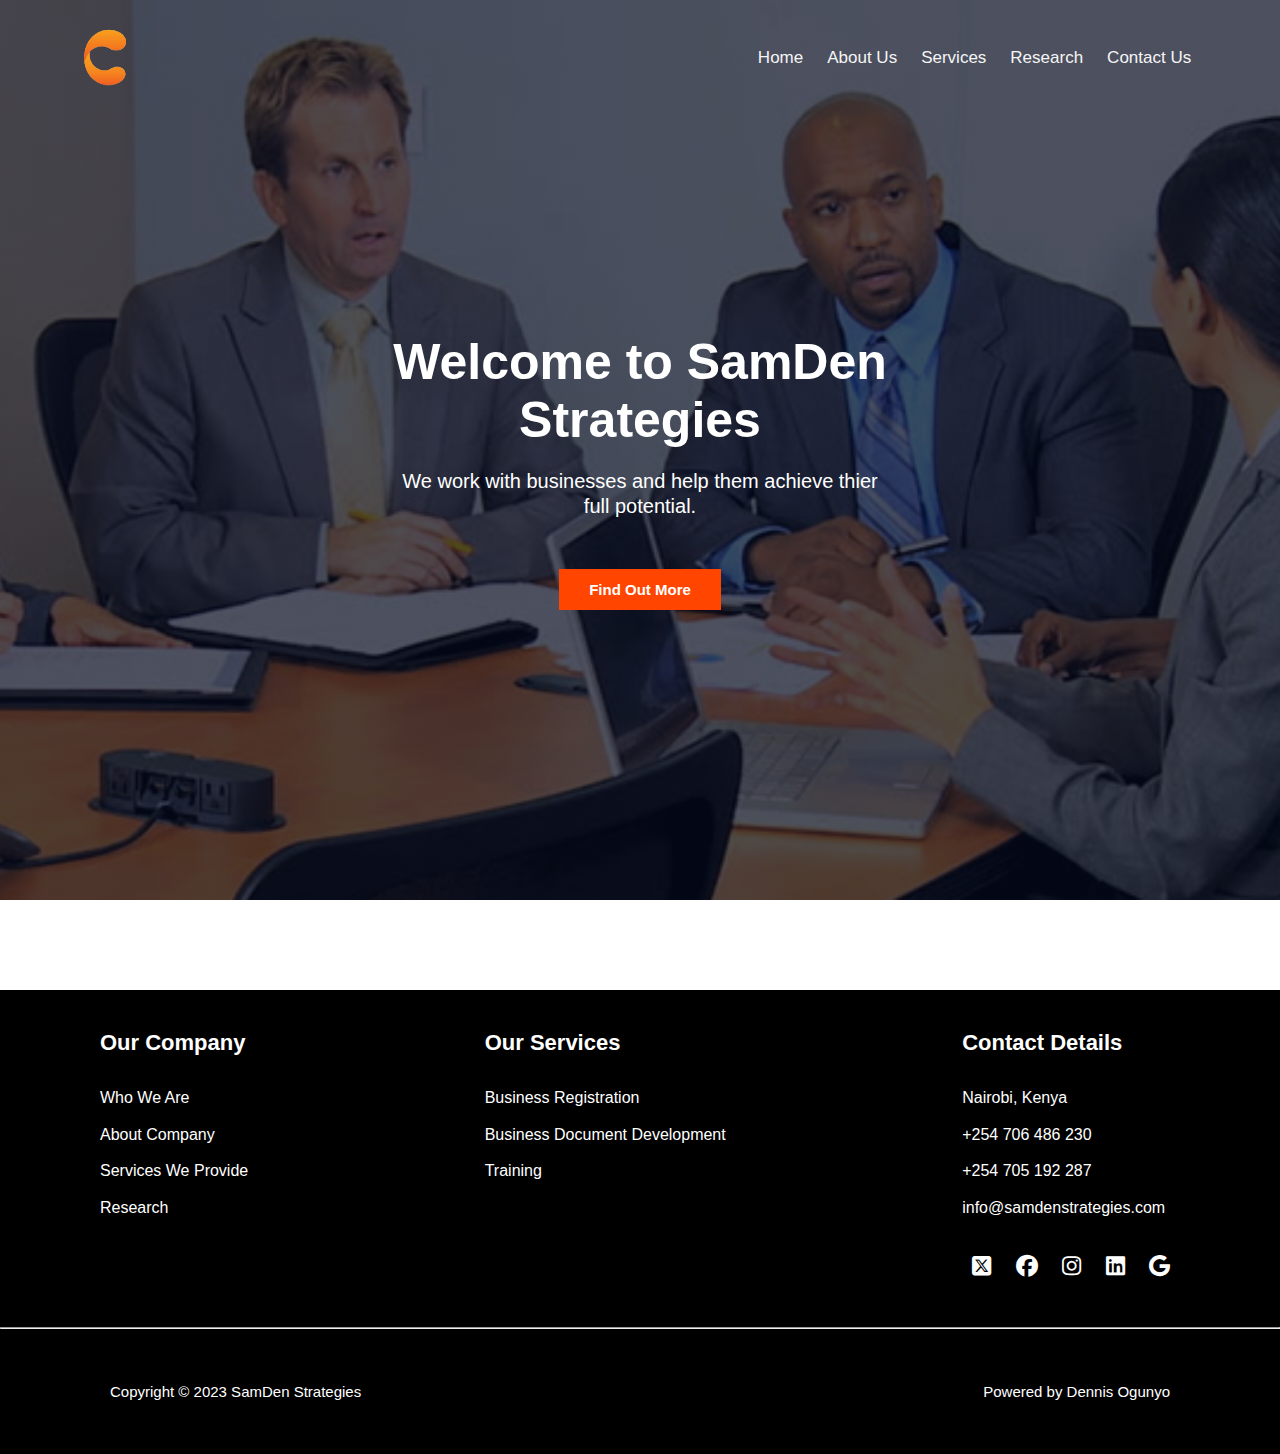
<file: Index.html>
<!DOCTYPE html>
<html>
    <head>
        <title>Samden</title>
        <meta charset="utf-8">
        <meta name="viewpoint" content="with=device-width,initial-scale=1.0">
        <link rel="stylesheet" href="https://cdnjs.cloudflare.com/ajax/libs/font-awesome/6.4.2/css/all.min.css">
        <link rel="stylesheet" type="text/css" href="samden.css"/>
    </head>
    <body>
        <section class="header">
            <nav>
            <a href="Index.html"><img src="images/logo.png"></a>
            <div class="nav-links">
                <ul>
                    <li><a href="#">Home</a>
                     <li><a href="About.html">About Us</a>
                     <li><a href="Serviceshtml.html">Services</a>
                    <li><a href="Research.html">Research</a>
                     <li><a href="Contact.html">Contact Us</a>
                </ul>
            </div>
            </nav>
            
            <div class="text-box">
                <h1>Welcome to SamDen Strategies</h1>
                <p>We work with businesses and help them achieve thier full potential.</p>
                <a href="About.html" class="denno">Find Out More</a>
            </div>
        </section>
        <footer>
            <div class="container">
                <div class="row3">
                    <div class="footer-col">
                        <h4>Our Company</h4>
                        <ul>
                            <li><a href="">Who We Are</a>
                            <li><a href="About.html">About Company</a>
                            <li><a href="Serviceshtml.html">Services We Provide</a>
                            <li><a href="Research.html">Research</a>
                        </ul>
                    </div>
                    
                    <div class="footer-col">
                        <h4>Our Services</h4>
                        <ul>
                            <li><a href="Serviceshtml.html">Business Registration</a>
                            <li><a href="Serviceshtml.html">Business Document Development</a>
                            <li><a href="Serviceshtml.html">Training</a>
                            
                        </ul>
                    </div>
                    
                    <div class="footer-col">
                        <h4>Contact Details</h4>
                        <ul>
                            <li><a href="Contact.html">Nairobi, Kenya</a>
                            <li><a href="Contact.html">+254 706 486 230</a>
                            <li><a href="Contact.html">+254 705 192 287</a>
                            <li><a href="Contact.html">info@samdenstrategies.com</a>
                            
                        </ul>
                        <br>
        <div class="socialicons">
            <a href="Contact.html"><i class="fa-brands fa-square-x-twitter"></i></a>
            <a href="Contact.html"><i class="fa-brands fa-facebook"></i></a>
            <a href="Contact.html"><i class="fa-brands fa-instagram"></i></a>
            <a href="Contact.html"><i class="fa-brands fa-linkedin"></i></a>
            <a href="Contact.html"><i class="fa-brands fa-google"></i></a>
        </div>
                    </div>
                </div>
                <hr>
                <div class="row3">
                    <div class="col2">
                        <p>Copyright © 2023 SamDen Strategies</p>
                    </div>
                    <div class="col2">
                        <p>Powered by Dennis Ogunyo</p>
                    </div>
                </div>
            </div>
           </footer>
    </body>
</html>
</file>
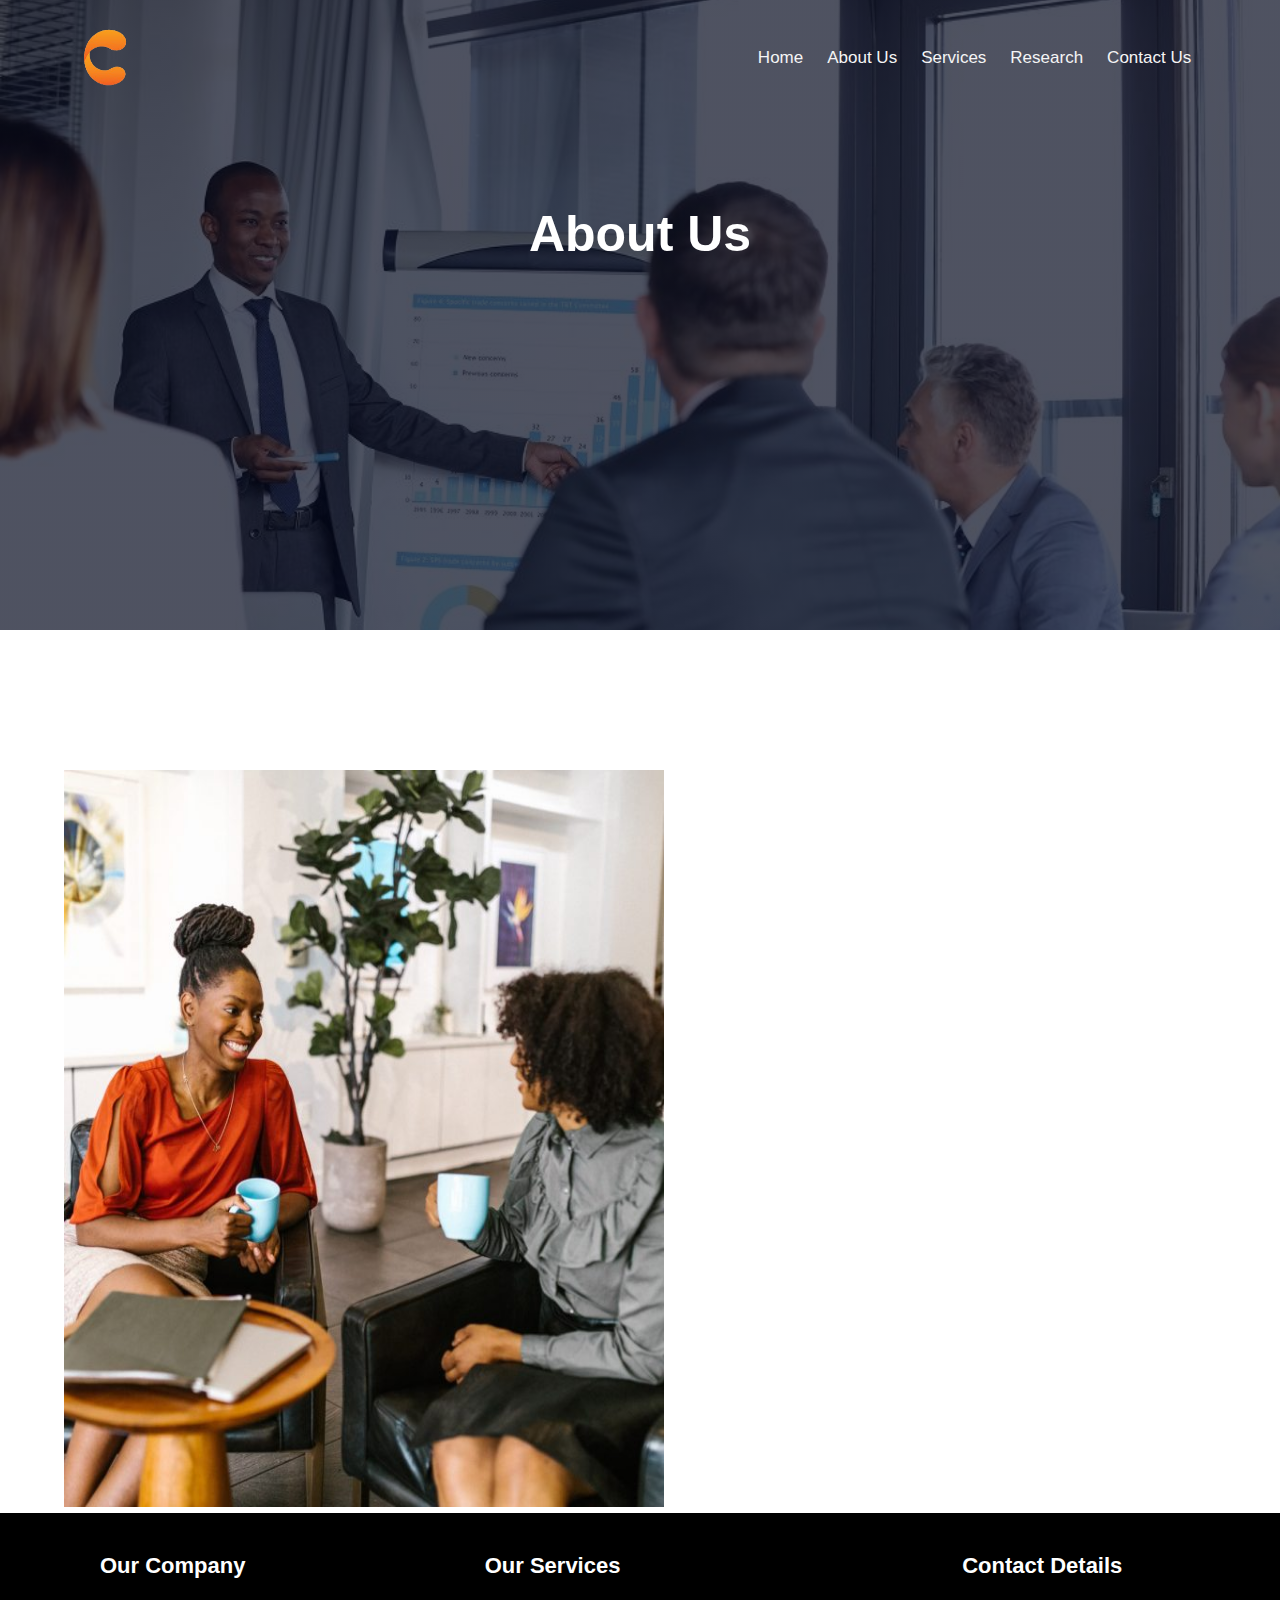
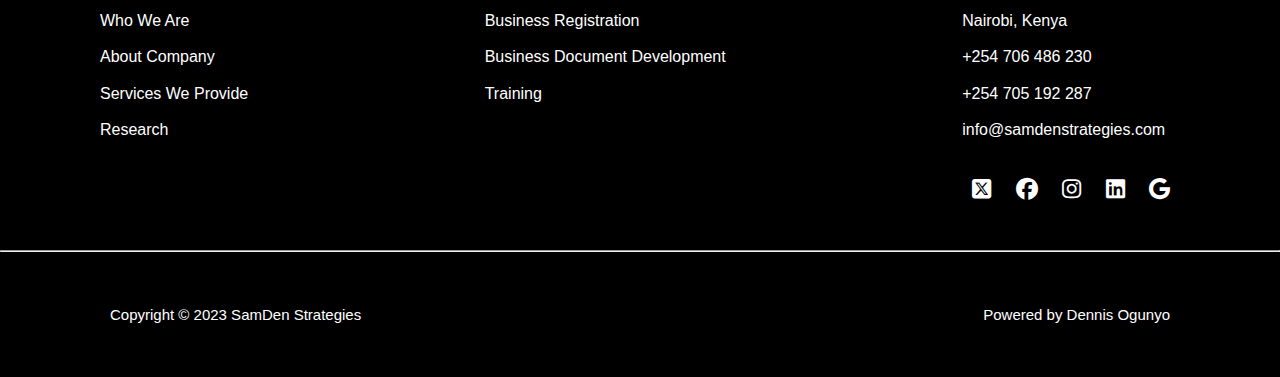
<file: About.html>
<!DOCTYPE html>
<html>
    <head>
        <title>About</title>
        <meta charset="utf-8">
        <meta name="viewpoint" content="with=device-width,initial-scale=1.0">
        <link rel="stylesheet" href="https://cdnjs.cloudflare.com/ajax/libs/font-awesome/6.4.2/css/all.min.css">
        <link rel="stylesheet" type="text/css" href="samden.css"/>
        <link href="https://unpkg.com/aos@2.3.1/dist/aos.css" rel="stylesheet">

    </head>
        <body>
                    <section class="sub-header">
                        <nav>
                        <a href="Index.html"><img src="images/logo.png"></a>
                        <div class="nav-links">
                            <ul>
                                <li><a href="Index.html">Home</a>
                                <li><a href="About.html">About Us</a>
                                <li><a href="Serviceshtml.html">Services</a>
                                <li><a href="Research.html">Research</a>
                                <li><a href="Contact.html">Contact Us</a>
                            </ul>
                        </div>
                        </nav>
                        
                        <div id="ef">
                         <h1>About Us</h1>
                        </div>
                    </section>
    
                <section class="about">
                        <div id="lside" data-aos="fade-up-right">
                            <img src="images/ab1 (2).jpg" height="737px" width="600px">
                        </div>
                        <div id="rside"data-aos="fade-up-left">
                            <h1>About Us</h1>
                            <p>At Biashara Goals Ventures, We work with businesses and help them achieve their full 
                                potential by creating documents that would equip them with tools to attain success.</p>
                            <p>We believe in giving 110%. By using our experience and expertise, we help businesses
                                 achieve their full potential by proper planning. We thrive because of our market 
                                 knowledge and great team behind our Services. As our managing Director says, 
                                 “Efficiencies will come from proactively transforming how we do business.”</p>
                                 <br><br>
                                 <details>
                                    <summary style="font-weight: 600;">Unique</summary>
                                    <p>Only service combination specifically dedicated to this niche market</p>
                                 </details>
                                 <br>
                                 <hr>
                                 <br>
                                 <details>
                                    <summary style="font-weight: 600;">First To Market</summary>
                                    <p>First well thought-out service for the Kenyan Market</p>
                                 </details>
                                 <br>
                                 <hr>
                                 <br>
                                 <details>
                                    <summary style="font-weight: 600;">Authentic</summary>
                                    <p>Documents are developed by Experts who understand the Kenyan business eco-system</p>
                                 </details>
                                 <br>
                                 <hr>
                                 <br>
                                 <details >
                                    <summary style="font-weight: 600;">Tested</summary>
                                    <p>Success has been registered by businesses we have worked with.</p>
                                 </details>
                                 <hr>
                        </div>
                </section>
                <br><br><br><br><br><br><br><br><br><br><br><br><br><br><br><br><br><br><br><br><br><br><br><br><br><br><br><br><br><br><br><br><br><br><br><br><br><br><br><br><br><br>
                <footer>
                    <div class="container">
                        <div class="row3">
                            <div class="footer-col">
                                <h4>Our Company</h4>
                                <ul>
                                    <li><a href="">Who We Are</a>
                                    <li><a href="About.html">About Company</a>
                                    <li><a href="Serviceshtml.html">Services We Provide</a>
                                    <li><a href="Research.html">Research</a>
                                    
                                </ul>
                            </div>
                            
                            <div class="footer-col">
                                <h4>Our Services</h4>
                                <ul>
                                    <li><a href="Serviceshtml.html">Business Registration</a>
                                    <li><a href="Serviceshtml.html">Business Document Development</a>
                                    <li><a href="Serviceshtml.html">Training</a>
                                    
                                </ul>
                            </div>
                            
                            <div class="footer-col">
                                <h4>Contact Details</h4>
                                <ul>
                                    <li><a href="Contact.html">Nairobi, Kenya</a>
                                    <li><a href="Contact.html">+254 706 486 230</a>
                                    <li><a href="Contact.html">+254 705 192 287</a>
                                    <li><a href="Contact.html">info@samdenstrategies.com</a>
                                    
                                </ul>
                                <br>
                <div class="socialicons">
                    <a href="Contact.html"><i class="fa-brands fa-square-x-twitter"></i></a>
                    <a href="Contact.html"><i class="fa-brands fa-facebook"></i></a>
                    <a href="Contact.html"><i class="fa-brands fa-instagram"></i></a>
                    <a href="Contact.html"><i class="fa-brands fa-linkedin"></i></a>
                    <a href="Contact.html"><i class="fa-brands fa-google"></i></a>
                </div>
                            </div>
                        </div>
                        <hr>
                        <div class="row3">
                            <div class="col2">
                                <p>Copyright © 2023 SamDen Strategies</p>
                            </div>
                            <div class="col2">
                                <p>Powered by Dennis Ogunyo</p>
                            </div>
                        </div>
                    </div>
                   </footer>
                   <script src="https://unpkg.com/aos@2.3.1/dist/aos.js"></script>
                   <script>
                    AOS.init();
                  </script>
        </body>
</html>
</file>
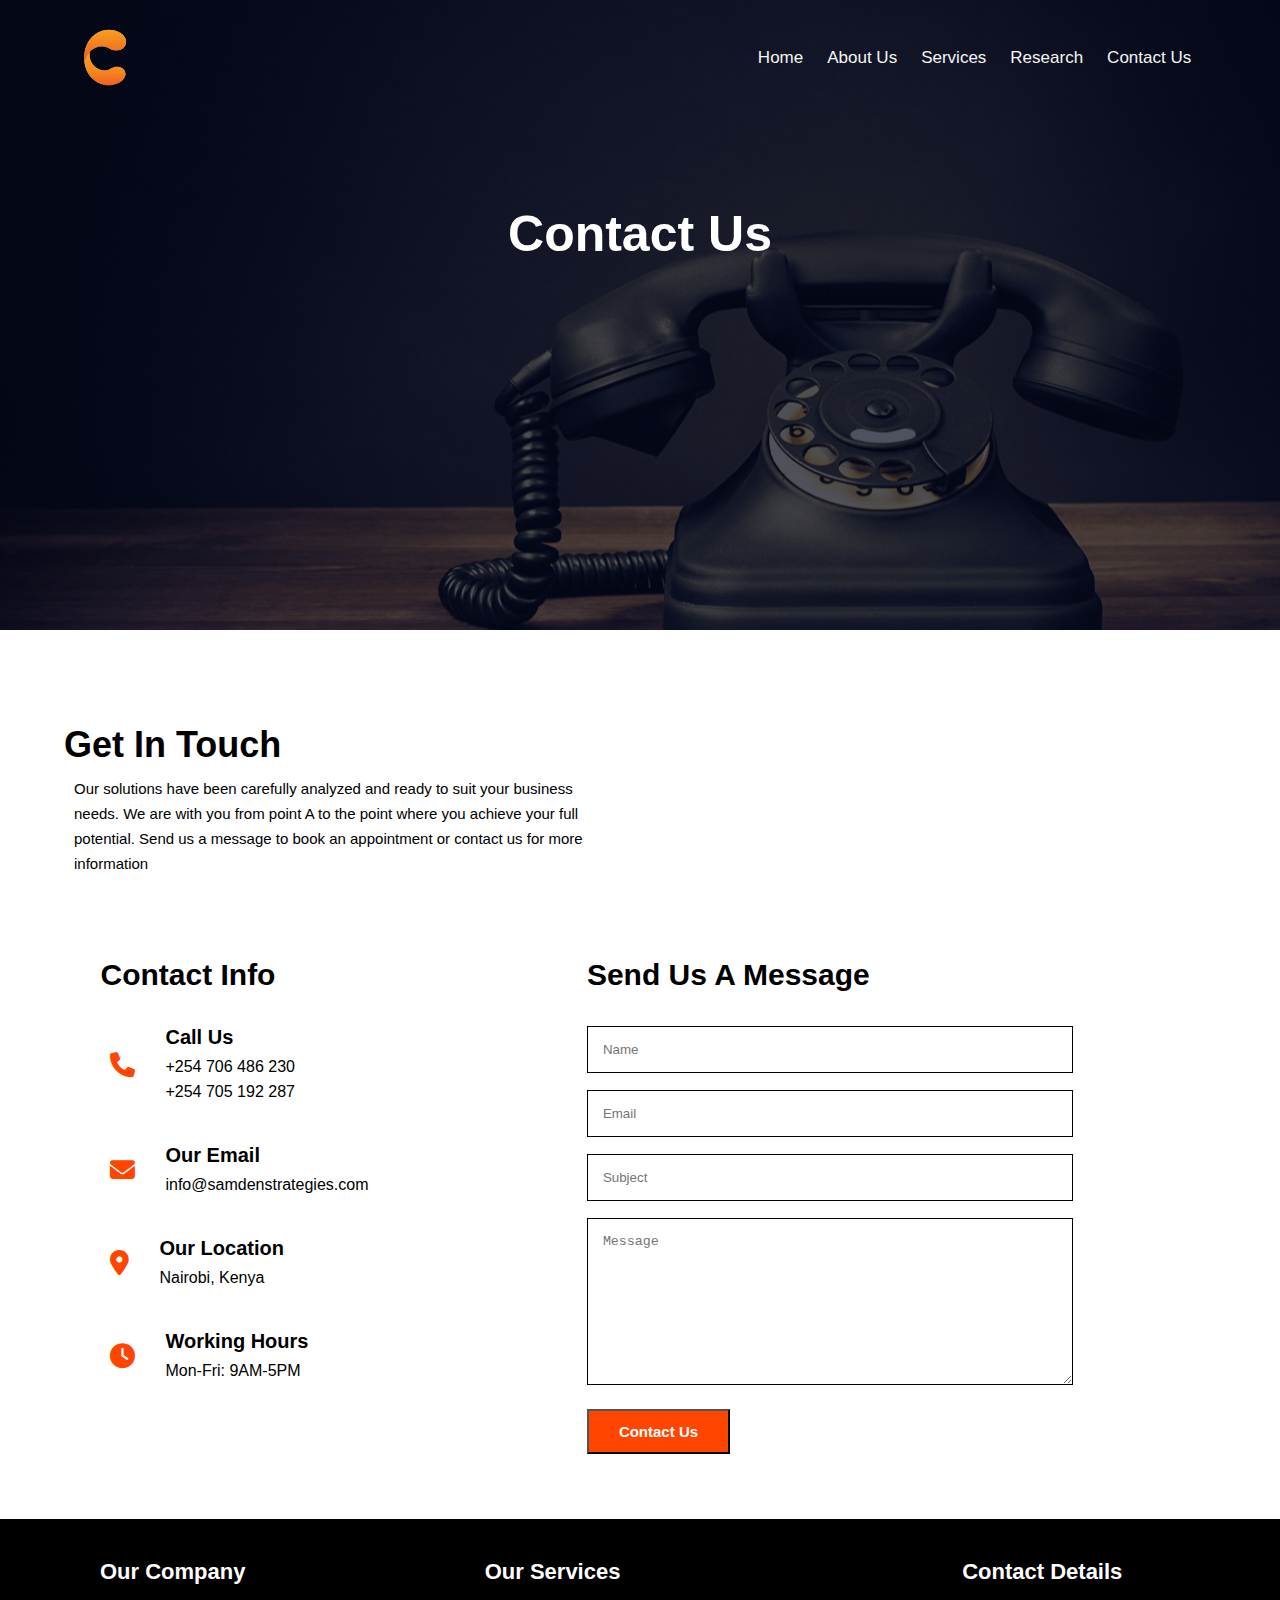
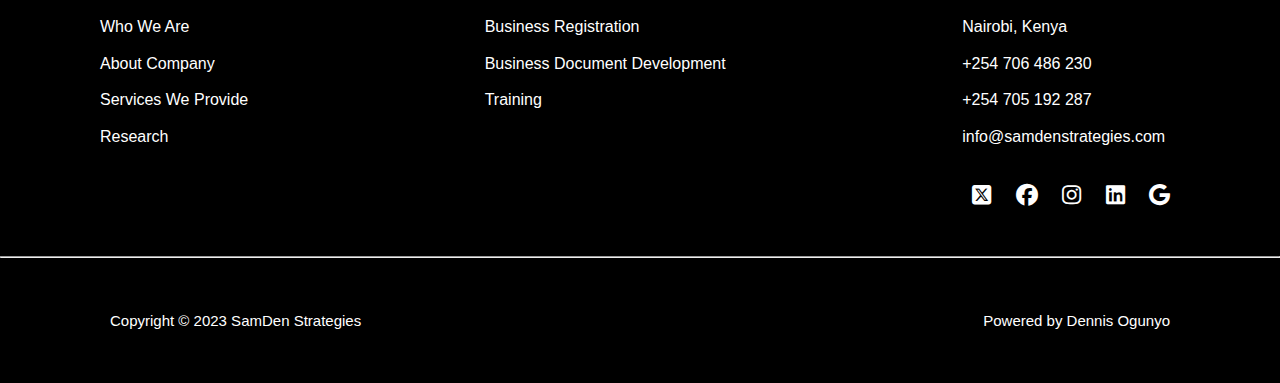
<file: Contact.html>
<!DOCTYPE html>
<html>
    <head>
        <title>Contact</title>
        <meta charset="utf-8">
        <meta name="viewpoint" content="with=device-width,initial-scale=1.0">
        <link rel="stylesheet" href="https://cdnjs.cloudflare.com/ajax/libs/font-awesome/6.4.2/css/all.min.css">
        <link rel="stylesheet" type="text/css" href="samden.css"/>
    </head>
        <body>
                    <section class="sub-header2">
                        <nav>
                        <a href="Index.html"><img src="images/logo.png"></a>
                        <div class="nav-links">
                            <ul>
                                <li><a href="Index.html">Home</a>
                                <li><a href="About.html">About Us</a>
                                <li><a href="Serviceshtml.html">Services</a>
                                <li><a href="Research.html">Research</a>
                                <li><a href="Contact.html">Contact Us</a>
                            </ul>
                        </div>
                        </nav>
                        
                        <div id="eh">
                         <h1>Contact Us</h1>
                        </div>
                    </section>
                    <section class="contactus">
                    <h1>Get In Touch</h1>
                    <p>Our solutions have been carefully analyzed and ready to suit your business<br> needs. We are with you from point A to
                         the point where you achieve your full<br> potential. Send us a message to book an appointment or contact us for more<br>
                          information</p>
                          <br><br>
                    <section class="contact-us">
                       
                        <div class="row">
                            <div class="contact-col">
                                <h1>Contact Info</h1>
                                <br>
                                <div>
                                    <i class="fa fa-phone"></i>
                                 <span>
                                    <h5>Call Us</h5>
                                    <p>+254 706 486 230</p>
                                    <p>+254 705 192 287</p>
                                 </span>
                                </div>
                                <div>
                                    <i class="fa fa-envelope"></i>
                                 <span>
                                    <h5>Our Email</h5>
                                    <p>info@samdenstrategies.com</p>
                                 </span>
                                </div>
                                <div>
                                    <i class="fa fa-location-dot"></i>
                                 <span>
                                    <h5>Our Location</h5>
                                    <p>Nairobi, Kenya</p>
                                 </span>
                                </div>
                                <div>
                                    <i class="fa fa-clock"></i>
                                 <span>
                                    <h5>Working Hours</h5>
                                    <p>Mon-Fri: 9AM-5PM</p>
                                 </span>
                                </div>
                            </div>
                            <div class="contact-col">
                                <h1>Send Us A Message</h1>
                                <br>
                                <form action="form">
                                    <input type="text" name="name" placeholder="Name" required>
                                    <input type="email" name="email" placeholder="Email" required>
                                    <input type="text" name="Subject" placeholder="Subject" required>
                                    <textarea rows="9" name="message" placeholder="Message" required></textarea>
                                    <button type="submit" class="denno">Contact Us</button>
                                </form>
                            </div>
                        </div>
                    </section>
                    </section>
                   
                    <footer>
                        <div class="container">
                            <div class="row3">
                                <div class="footer-col">
                                    <h4>Our Company</h4>
                                    <ul>
                                        <li><a href="">Who We Are</a>
                                        <li><a href="About.html">About Company</a>
                                        <li><a href="Serviceshtml.html">Services We Provide</a>
                                        <li><a href="Research.html">Research</a>
                                        
                                    </ul>
                                </div>
                                
                                <div class="footer-col">
                                    <h4>Our Services</h4>
                                    <ul>
                                        <li><a href="Serviceshtml.html">Business Registration</a>
                                        <li><a href="Serviceshtml.html">Business Document Development</a>
                                        <li><a href="Serviceshtml.html">Training</a>
                                        
                                    </ul>
                                </div>
                                
                                <div class="footer-col">
                                    <h4>Contact Details</h4>
                                    <ul>
                                        <li><a href="Contact.html">Nairobi, Kenya</a>
                                        <li><a href="Contact.html">+254 706 486 230</a>
                                        <li><a href="Contact.html">+254 705 192 287</a>
                                        <li><a href="Contact.html">info@samdenstrategies.com</a>
                                        
                                    </ul>
                                    <br>
                    <div class="socialicons">
                        <a href="Contact.html"><i class="fa-brands fa-square-x-twitter"></i></a>
                        <a href="Contact.html"><i class="fa-brands fa-facebook"></i></a>
                        <a href="Contact.html"><i class="fa-brands fa-instagram"></i></a>
                        <a href="Contact.html"><i class="fa-brands fa-linkedin"></i></a>
                        <a href="Contact.html"><i class="fa-brands fa-google"></i></a>
                    </div>
                                </div>
                            </div>
                            <hr>
                            <div class="row3">
                                <div class="col2">
                                    <p>Copyright © 2023 SamDen Strategies</p>
                                </div>
                                <div class="col2">
                                    <p>Powered by Dennis Ogunyo</p>
                                </div>
                            </div>
                        </div>
                       </footer>
        </body>
</html>
</file>
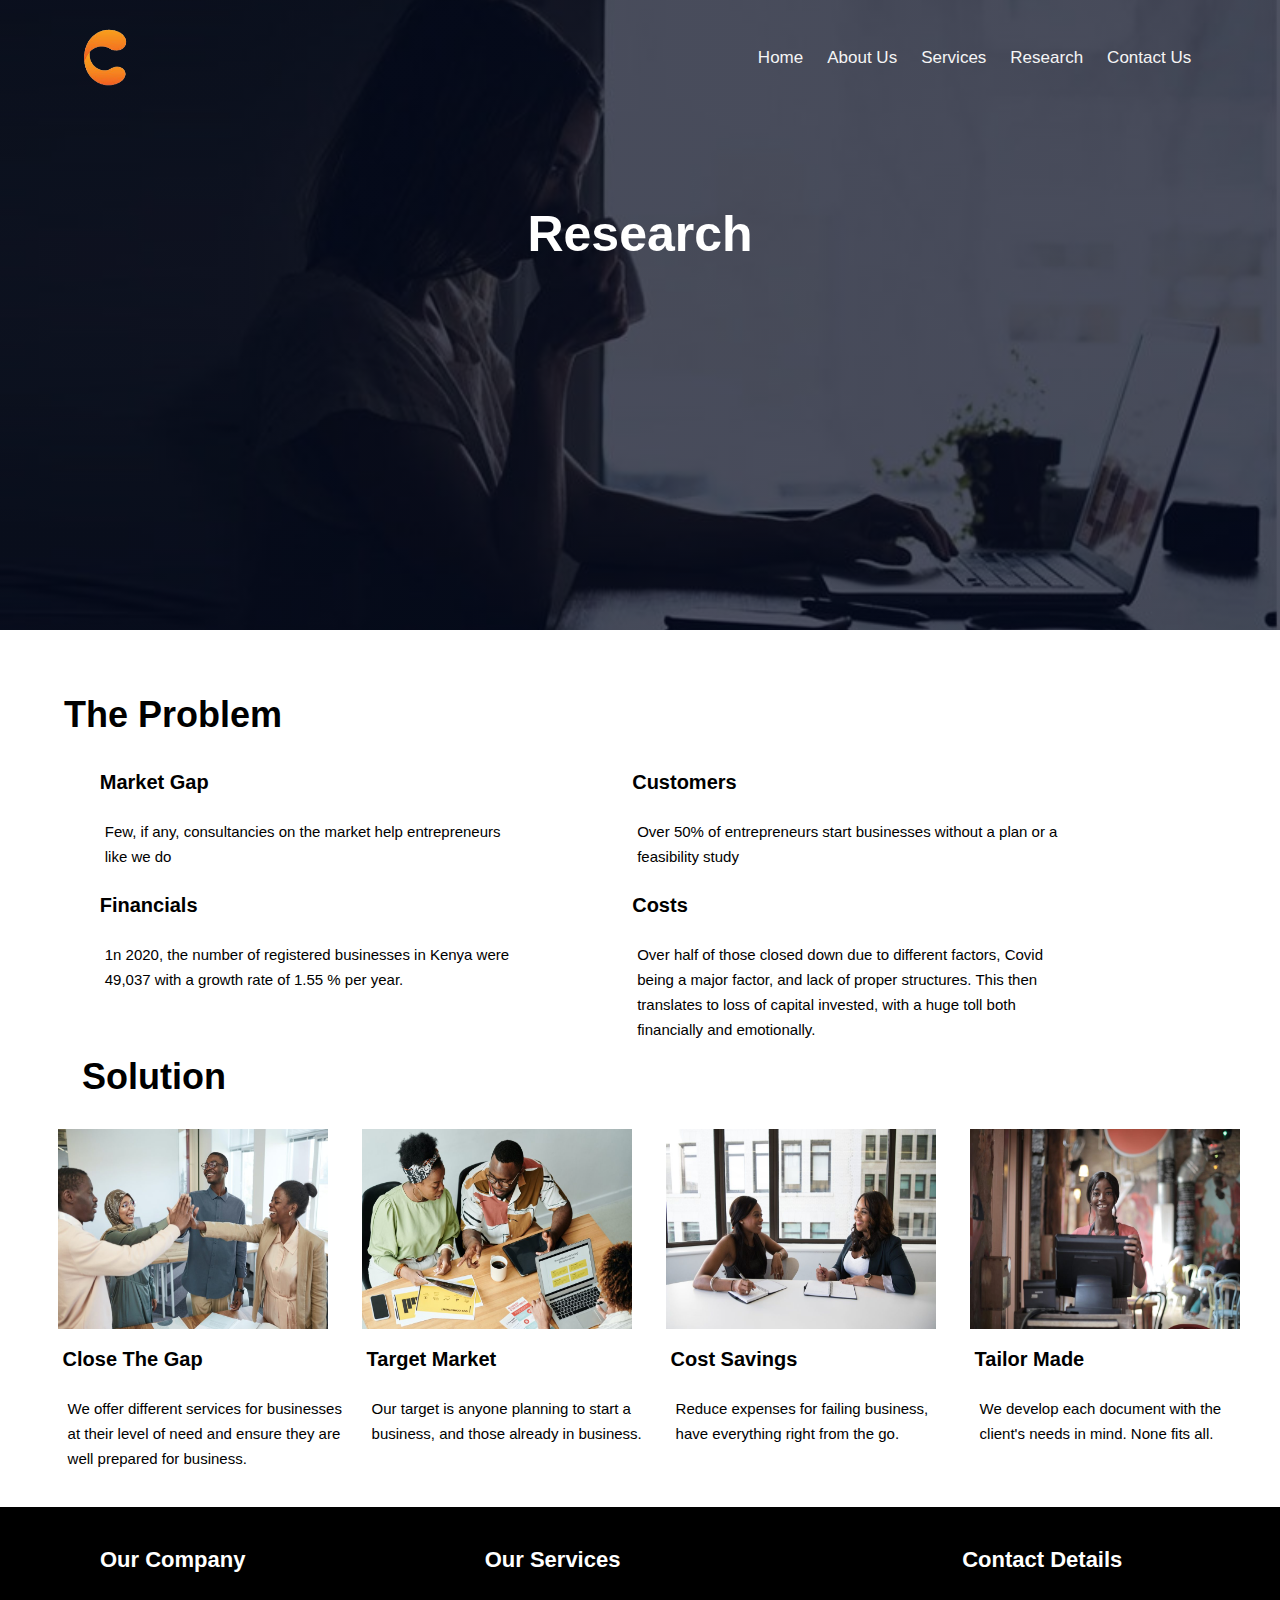
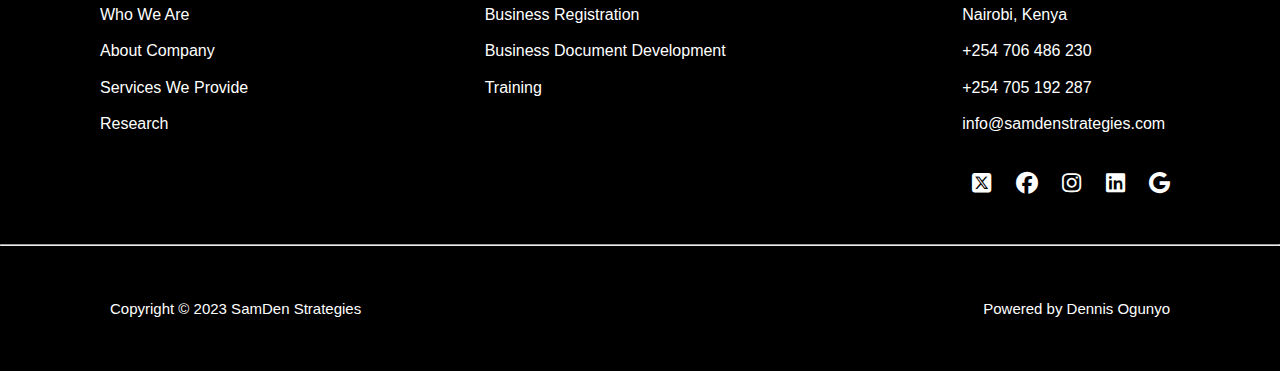
<file: Research.html>
<!DOCTYPE html>
<html>
    <head>
        <title>Research</title>
        <meta charset="utf-8">
        <meta name="viewpoint" content="with=device-width,initial-scale=1.0">
        <link rel="stylesheet" href="https://cdnjs.cloudflare.com/ajax/libs/font-awesome/6.4.2/css/all.min.css">
        <link rel="stylesheet" type="text/css" href="samden.css"/>
    </head>
    <body>
        <section class="res-header">
            <nav>
            <a href="Index.html"><img src="images/logo.png"></a>
            <div class="nav-links">
                <ul>
                    <li><a href="Index.html">Home</a>
                    <li><a href="About.html">About Us</a>
                    <li><a href="Serviceshtml.html">Services</a>
                    <li><a href="Research.html">Research</a>
                    <li><a href="Contact.html">Contact Us</a>
                </ul>
            </div>
            </nav>
            <div id="ee">
                <h1>Research</h1>
               </div>
        </section>
        <div class="research">
            <h1>The Problem</h1>
                <div id="lside1">
                    <h2>Market Gap</h2>
                    <p>Few, if any, consultancies on the market help entrepreneurs like we do</p>
                    <h2>Financials</h2>
                    <p>1n 2020, the number of registered businesses in Kenya were 49,037 with a growth rate of 1.55 % per year.</p>
                    <br><br><br>
                </div>
                <div id="rside1">
                    <h2>Customers</h2>
                    <p>Over 50% of entrepreneurs start businesses without a plan or a<br> feasibility study</p>
                    <h2>Costs</h2>
                    <p>Over half of those closed down due to different factors, Covid being a major factor, and lack of proper structures. 
                      This then translates to loss of capital invested, with a huge toll both financially and emotionally.</p>
                      <br><br><br><br>
                </div>
        </div>
        <div class="solution">
            <h1 style="padding-left: 2%;">Solution</h1>
            <div class="row6">
                <div class="solution-col">
                    <img src="images/q1.jpg" width="270px" height="200px">
                    <h4>Close The Gap</h4>
                    <p>We offer different services for businesses at their level of need and ensure they are well prepared for business.</p>
                </div>
                <div class="solution-col">
                    <img src="images/q2.jpg" width="270px" height="200px">
                    <h4>Target Market</h4>
                    <p>Our target is anyone planning to start a business, and those already in business.</p>
                </div>
                <div class="solution-col">
                    <img src="images/q3.jpg" width="270px" height="200px">
                    <h4>Cost Savings</h4>
                    <p>Reduce expenses for failing business, <br>have everything right from the go.</p>
                </div>
                <div class="solution-col">
                    <img src="images/q4.jpg" width="270px" height="200px">
                    <h4>Tailor Made</h4>
                    <p>We develop each document with the client's needs in mind. None fits all.</p>
                </div>
            </div>
        </div>
        <footer>
            <div class="container">
                <div class="row3">
                    <div class="footer-col">
                        <h4>Our Company</h4>
                        <ul>
                            <li><a href="">Who We Are</a>
                            <li><a href="About.html">About Company</a>
                            <li><a href="Serviceshtml.html">Services We Provide</a>
                            <li><a href="Research.html">Research</a>
                            
                        </ul>
                    </div>
                    
                    <div class="footer-col">
                        <h4>Our Services</h4>
                        <ul>
                            <li><a href="Serviceshtml.html">Business Registration</a>
                            <li><a href="Serviceshtml.html">Business Document Development</a>
                            <li><a href="Serviceshtml.html">Training</a>
                            
                        </ul>
                    </div>
                    
                    <div class="footer-col">
                        <h4>Contact Details</h4>
                        <ul>
                            <li><a href="Contact.html">Nairobi, Kenya</a>
                            <li><a href="Contact.html">+254 706 486 230</a>
                            <li><a href="Contact.html">+254 705 192 287</a>
                            <li><a href="Contact.html">info@samdenstrategies.com</a>
                            
                        </ul>
                        <br>
        <div class="socialicons">
            <a href="Contact.html"><i class="fa-brands fa-square-x-twitter"></i></a>
            <a href="Contact.html"><i class="fa-brands fa-facebook"></i></a>
            <a href="Contact.html"><i class="fa-brands fa-instagram"></i></a>
            <a href="Contact.html"><i class="fa-brands fa-linkedin"></i></a>
            <a href="Contact.html"><i class="fa-brands fa-google"></i></a>
        </div>
                    </div>
                </div>
                <hr>
                <div class="row3">
                    <div class="col2">
                        <p>Copyright © 2023 SamDen Strategies</p>
                    </div>
                    <div class="col2">
                        <p>Powered by Dennis Ogunyo</p>
                    </div>
                </div>
            </div>
           </footer>
    </body>
</html>
</file>
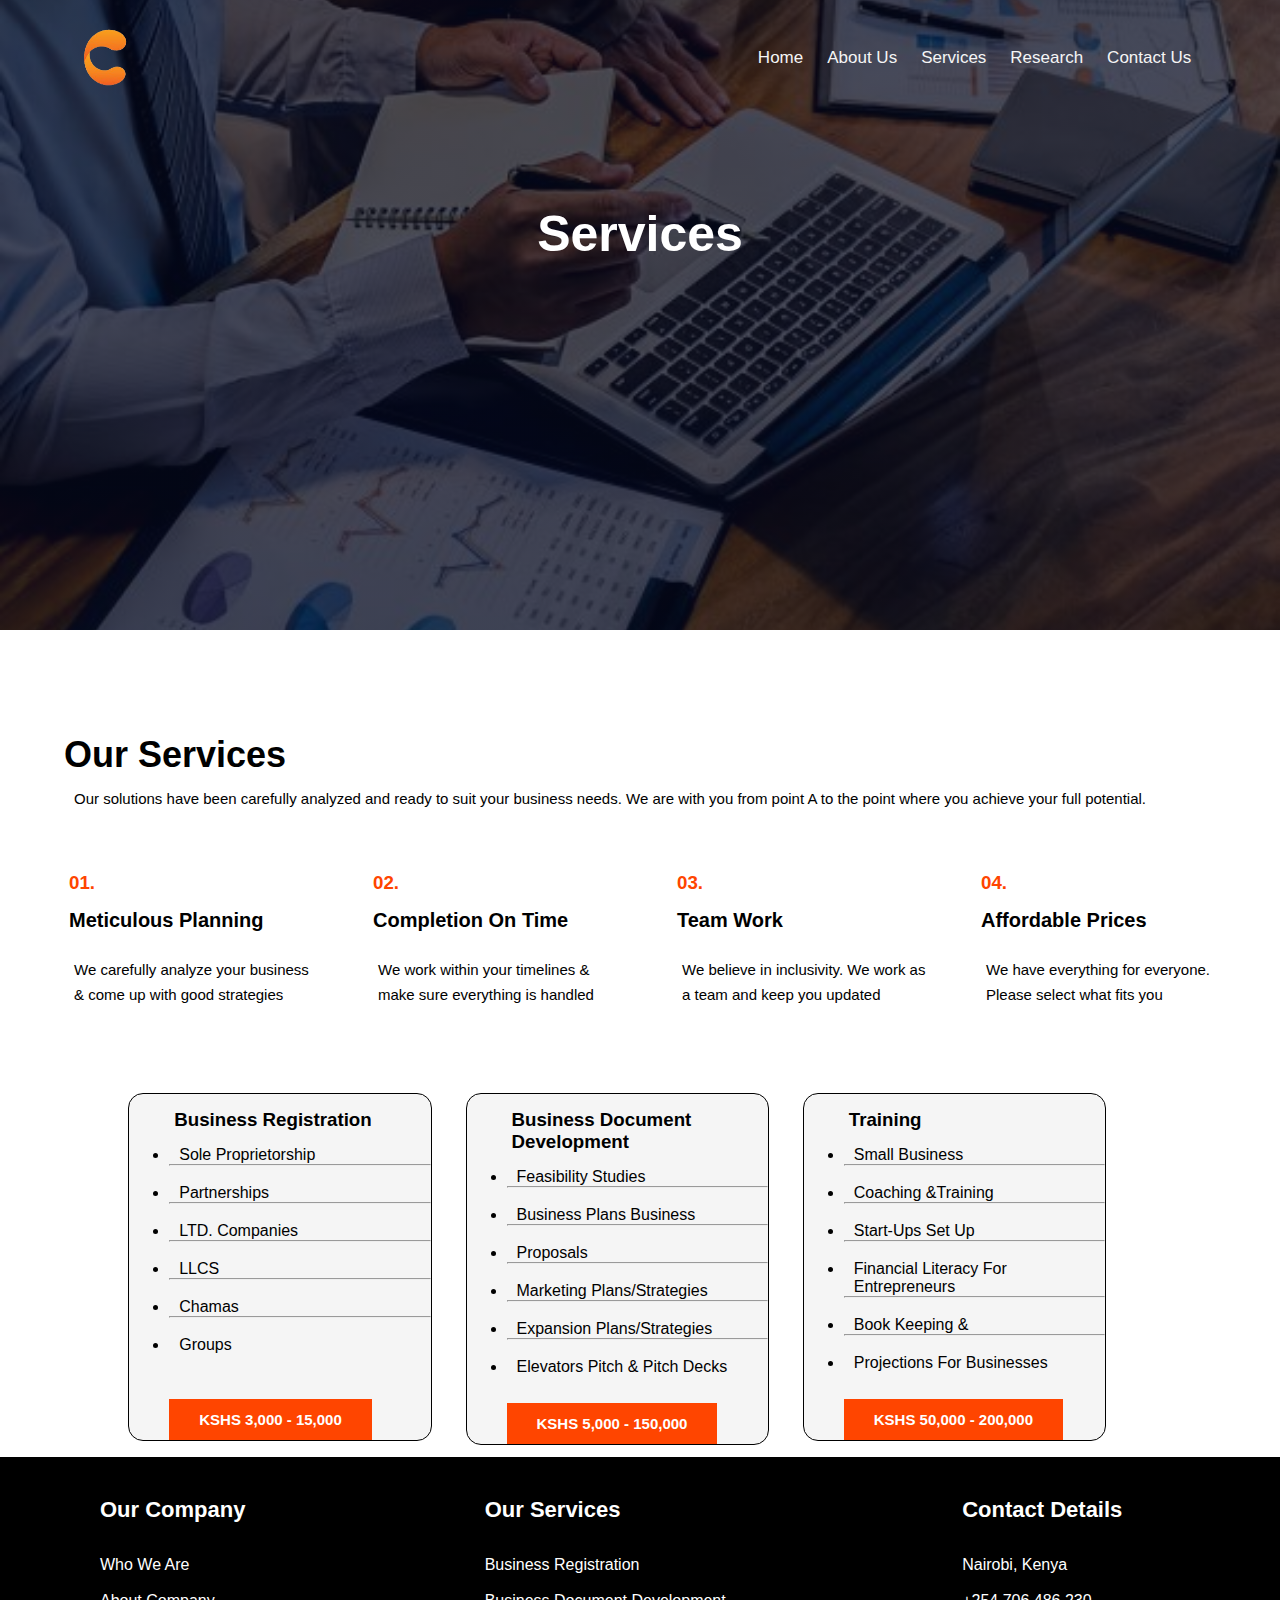
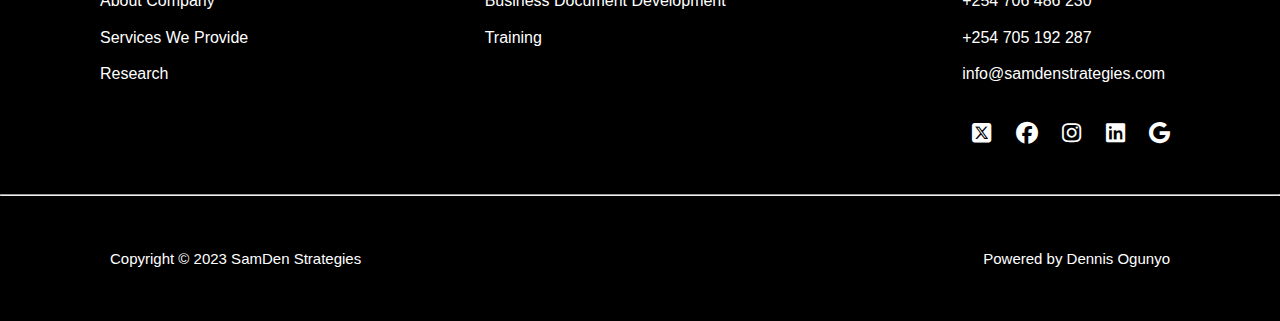
<file: Serviceshtml.html>
<!DOCTYPE html>
<html>
    <head>
        <title>Services</title>
        <meta charset="utf-8">
        <meta name="viewpoint" content="with=device-width,initial-scale=1.0">
        <link rel="stylesheet" href="https://cdnjs.cloudflare.com/ajax/libs/font-awesome/6.4.2/css/all.min.css">
        <link rel="stylesheet" type="text/css" href="samden.css"/>
    </head>
        <body>
                    <section class="serve-header">
                        <nav>
                        <a href="Index.html"><img src="images/logo.png"></a>
                        <div class="nav-links">
                            <ul>
                                    <li><a href="Index.html">Home</a>
                                    <li><a href="About.html">About Us</a>
                                    <li><a href="Serviceshtml.html">Services</a>
                                    <li><a href="Research.html">Research</a>
                                    <li><a href="Contact.html">Contact Us</a>
                            </ul>
                        </div>
                        </nav>
                       
                        <div id="eg">
                         <h1>Services</h1>
                        </div>
                    </section>
                    
                     <section class="service">
                        <h1>Our Services</h1>
                        <p>Our solutions have been carefully analyzed and ready to suit your business needs. We are with you from point
                             A to the point where you achieve your full potential.</p>
                             <br><br>
                            <div class="row">
                                <div class="service-col">
                                    <h3 style="color: orangered; text-align: left;">01.</h3>
                                    <h2>Meticulous Planning</h2>
                                    <p>We carefully analyze your business<br> & come up with good strategies</p>
                                </div>
                                <div class="service-col">
                                    <h3 style="color: orangered; text-align: left;">02.</h3>
                                    <h2>Completion On Time</h2>
                                    <p>We work within your timelines &<br> make sure everything is handled</p>
                                </div>
                                <div class="service-col">
                                    <h3 style="color: orangered; text-align: left;">03.</h3>
                                    <h2>Team Work</h2>
                                    <p>We believe in inclusivity. We work as<br> a team and keep you updated</p>
                                </div>
                                <div class="service-col">
                                    <h3 style="color: orangered; text-align: left;">04.</h3>
                                    <h2>Affordable Prices</h2>
                                    <p>We have everything for everyone.<br> Please select what fits you</p>
                                </div>
                            </div>
                     </section>
        
    <div class="service1">
            <div class="row1">
                <div class="serve-col">
                    <h3>Business Registration</h3>
                    <ul>
                        <li>Sole Proprietorship</li>
                        <hr><br>
                        <li>Partnerships</li>
                        <hr><br>
                        <li>LTD. Companies</li>
                        <hr><br>
                        <li>LLCS</li>
                        <hr><br>
                        <li>Chamas</li>
                        <hr><br>
                        <li>Groups</li>
                    </ul>
                   <br>
                    <a href="Contact.html" class="sam">KSHS 3,000 - 15,000</a>
                </div>
                <div class="serve-col">
                    <h3>Business Document Development</h3>
                    <ul>
                        <li>Feasibility Studies</li>
                        <hr><br>
                        <li>Business Plans Business</li>
                        <hr><br>
                        <li>Proposals</li>
                        <hr><br>
                        <li>Marketing Plans/Strategies</li>
                        <hr><br>
                        <li>Expansion Plans/Strategies</li>
                        <hr><br>
                        <li>Elevators Pitch & Pitch Decks</li>
                    </ul>
                    <a href="Contact.html" class="sam">KSHS 5,000 - 150,000</a>
                </div>
                <div class="serve-col">
                    <h3>Training</h3>
                    <ul>
                        <li>Small Business</li>
                        <hr><br>
                        <li>Coaching &Training</li>
                        <hr><br>
                        <li>Start-Ups Set Up</li>
                        <hr><br>
                        <li>Financial Literacy For<br> Entrepreneurs</li>
                        <hr><br>
                        <li>Book Keeping &</li>
                        <hr><br>
                        <li>Projections For Businesses</li>
                    </ul>
                    
                    <a href="Contact.html" class="sam">KSHS 50,000 - 200,000</a>
                </div>
            </div>
        </div>
        <footer>
            <div class="container">
                <div class="row3">
                    <div class="footer-col">
                        <h4>Our Company</h4>
                        <ul>
                            <li><a href="">Who We Are</a>
                            <li><a href="About.html">About Company</a>
                            <li><a href="Serviceshtml.html">Services We Provide</a>
                            <li><a href="Research.html">Research</a>
                            
                        </ul>
                    </div>
                    
                    <div class="footer-col">
                        <h4>Our Services</h4>
                        <ul>
                            <li><a href="Serviceshtml.html">Business Registration</a>
                            <li><a href="Serviceshtml.html">Business Document Development</a>
                            <li><a href="Serviceshtml.html">Training</a>
                            
                        </ul>
                    </div>
                    
                    <div class="footer-col">
                        <h4>Contact Details</h4>
                        <ul>
                            <li><a href="Contact.html">Nairobi, Kenya</a>
                            <li><a href="Contact.html">+254 706 486 230</a>
                            <li><a href="Contact.html">+254 705 192 287</a>
                            <li><a href="Contact.html">info@samdenstrategies.com</a>
                            
                        </ul>
                        <br>
        <div class="socialicons">
            <a href="Contact.html"><i class="fa-brands fa-square-x-twitter"></i></a>
            <a href="Contact.html"><i class="fa-brands fa-facebook"></i></a>
            <a href="Contact.html"><i class="fa-brands fa-instagram"></i></a>
            <a href="Contact.html"><i class="fa-brands fa-linkedin"></i></a>
            <a href="Contact.html"><i class="fa-brands fa-google"></i></a>
        </div>
                    </div>
                </div>
                <hr>
                <div class="row3">
                    <div class="col2">
                        <p>Copyright © 2023 SamDen Strategies</p>
                    </div>
                    <div class="col2">
                        <p>Powered by Dennis Ogunyo</p>
                    </div>
                </div>
            </div>
           </footer>
        </body>            
</html>
</file>
<file: samden.css>
*{
    padding: 0;
    margin: 0;
    box-sizing: border-box;
}
.header{
    background-image: linear-gradient(rgba(4,9,30,0.7),rgba(4,9,30,0.7)),url(images/home.jpg);
    min-height: 110vh;
    width: 100%;
    background-position: center;
    background-attachment: fixed;
    background-size: cover;
    position: relative;
}
body{
    font-family: Arial, Helvetica, sans-serif;
}
nav{
    display: flex;
    padding: 2% 6%;
    justify-content: space-between;
    align-items: center;
}
nav img{
    width: 60px;
    height: 60px;
}
.nav-links{
    flex: 1;
    text-align: right;
}
.nav-links ul li{
    list-style: none;
    display: inline-block;
    padding: 8px 12px;
    position: relative;
}
.nav-links ul li a{
    color: whitesmoke;
    text-decoration: none;
    font-size: 17px;
}
.nav-links ul li a:hover{
    text-decoration: none;
    cursor: pointer;
}
.text-box{
    width: 40%;
    color: white;
    position: absolute;
    top: 30%;
    right: 30%;
    transition: translate(-50%,-30%);
    text-align: center;
}
.text-box h1{
    font-size: 50px;
    text-align: center;
    padding-top: 7%;
}
.text-box p{
    margin: 10px 0px 40px;
    font-size: 20px;
    text-align: center;
    color: white;
}
.denno{
    display: inline-block;
    text-decoration: none;
    color: white;
    padding: 12px 30px;
    font-size: 15px;
    font-weight: 600;
    background: orangered;
    cursor: pointer;
}
.denno:hover{
    border: 1px solid black;
    background-color: black;
    color: white;
}
/*-----about us-----*/
.sub-header{
    height: 70vh;
    width: 100%;
    background-image: linear-gradient(rgba(4,9,30,0.7),rgba(4,9,30,0.7)),url(images/aboutimg.jpg);
    background-position: center;
    background-size: cover;
    text-align: cente;
    color: #fff;
}
#ef h1{
    font-size: 50px;
    text-align: center;
    padding-top: 7%;
}
.about{
    width: 90%;
    margin: auto;
    padding-top: 80px;
    padding-bottom: 46.7px;
}
#lside{
    float: left;
    width: 50%;
}
#lside img{
    margin-top: 10.4%;
}
#rside{
    float: right;
    width: 40%;  
    margin-top: 75px;
}
#rside h1{
    font-weight: 600;
    font-size: 40px;
}
/*-----services-----*/
.serve-header{
    height: 70vh;
    width: 100%;
    background-image: linear-gradient(rgba(4,9,30,0.7),rgba(4,9,30,0.7)),url(images/service1.jpg);
    background-position: center;
    background-size: cover;
    text-align: center;
    color: #fff;
}
#eg h1{
    font-size: 50px;
    text-align: center;
    padding-top: 7%;
}
.service{
    width: 95%;
    margin: 5%;
    text-align: left;
    padding-top: 40px;
}
h1{
    font-size: 36px;
    font-weight: 600;
}
p{
    color: black;
    font-size: 15px;
    line-height: 25px;
    padding: 10px;
}
.row{
    margin-bottom: -3%;
    display: flex;
    width: 100%;
    align-items: flex-start;
    justify-content: space-between;
}
.service-col{
    width: 50%;
    flex-basis: 25%;
 }
 h2{
     text-align: left;
     font-size: 20px;
     font-weight: 600;
     margin: 15px 5px;
 }
 .service1{
    width: 95%;
    margin: -3%;
    text-align: left;
    padding-top: 40px;
    padding-left: 10%;
}
 .row1{
    margin-top: 1%;
    width: 95%;
    padding-left: 2%;
    display: flex;
    align-items: flex-start;
    justify-content: space-around; 
}
h3{
    text-align: left;
    font-weight: 600;
    margin: 15px 5px;
}
.serve-col ul li{
    padding-left: 10px;
}
.serve-col{
    flex-basis: 30%;
    background: whitesmoke;
    border: 1px solid black;
    color: 
black;
    margin-bottom: 5%;
    border-radius: 15px;
    padding-left: 40px;
    box-sizing: border-box;
    display: inline-block;
    text-decoration: none;
    cursor: pointer;
 }
 .serve-col:hover{
    background-color: black;
    color: white;
 }
 .sam{
    display: inline-block;
    text-decoration: none;
    color: white;
    padding: 12px 30px;
    margin-top: 10%;
    font-size: 15px;
    font-weight: 600;
    background: orangered;
    cursor: pointer;
}
.sam:hover{
    border: 1px solid black;
    background-color: whitesmoke;
    color: black;
}
/*-----contact us-----*/
.sub-header2{
    height: 70vh;
    width: 100%;
    background-image: linear-gradient(rgba(4,9,30,0.7),rgba(4,9,30,0.7)),url(images/mam3.jpg);
    background-position: center;
    background-size: cover;
    text-align: center;
    color: #fff;
}
.contactus{
    width: 95%;
    margin: 5%;
    text-align: left;
    padding-top: 30px;
}
#eh h1{
    font-size: 50px;
    text-align: center;
    padding-top: 7%;
}
.contact-us{
    width: 80%;
    margin: 3%;
}
.contact-us h1{
    font-size: 30px;
    font-weight: 600;
}
.contact-col{
    flex-basis: 50%;
    margin-bottom: 30px;
}
.contact-col{
    font-size: 30px;
    font-weight: 600;
}
.contact-col div{
    display: flex;
    align-items: center;
    margin-bottom: 40px;
}
.contact-col div .fa{
    font-size: 25px;
    color: orangered;
    margin: 10px;
    margin-right: 30px;
}
.contact-col div p{
    font-weight: 400;
    font-size: 16px;
    padding: 0;
}
.contact-col div h5{
    font-size: 20px;
    margin-bottom: 5px;
    color: black;
    font-weight: 600;
}
.contact-col input, .contact-col textarea {
    width: 100%;
    padding: 15px;
    margin-bottom: 17px;
    outline: none;
    border: 1px solid black;
    box-sizing: border-box;
}
/*-----research-----*/
.res-header{
    height: 70vh;
    width: 100%;
    background-image: linear-gradient(rgba(4,9,30,0.7),rgba(4,9,30,0.7)),url(images/re2.jpeg);
    background-position: center;
    background-size: cover;
    text-align: center;
    color: #fff;
}
#ee h1{
    font-size: 50px;
    text-align: center;
    padding-top: 7%;
}
.research{
    width: 80%;
    margin: 5%;
    text-align: left;
}

#lside1{
    float: left;
    width: 45%; 
    padding-left: 3%;
    margin-top: 2%;
}
#rside1{
    float: right;
    width: 45%;  
    margin-top: 2%;
}
.solution{
    width: 100%;
    margin: 2%;
    margin-bottom: 2%;
    text-align: left;
}
.solution h1{
    font-size: 36px;
    font-weight: 600;
    margin: 2.4%;
}
.row6{
    display: flex;
    margin: auto;
    width: 95%;
    justify-content: space-between;
}
.solution-col{
    width: 100%;
    flex-basis: 25%;
 }
 .solution h4{
     text-align: left;
     font-size: 20px;
     font-weight: 600;
     margin: 15px 5px;
 }
/*-----footer-----*/
footer .container{
    background-color: black;
}
.row3{
    display: flex;
    justify-content: space-between;
    padding: 40px 100px;
}
.footer-col ul{
    list-style: none;
}
.footer-col h4{
    color: white;
    margin-bottom: 25px;
    font-size: 22px;
    position: relative;
}
.footer-col ul li{
    padding: 8px 0;
}
.footer-col ul li a{
    color: white;
    text-decoration: none;
    font-size: 16px;
}
.footer-col ul li::after{
    content: '';
    width: 0%;
    height: 2.5px;
    background: orangered;
    display: block;
    margin: auto;
    transition: 0.5s;
}
.footer-col ul li:hover::after{
    width: 100%;
}
.col2 p{
    color: white;
}
.row3 hr{
    opacity: 0.7;
}
.socialicons .fa-brands{
    display: inline-block;
    color: white;
    font-size: 22px;
    padding: 10px 10px;
    cursor: pointer;
}
.socialicons .fa-brands:hover{
    background-color: orangered;
    border-radius: 20px;
}
</file>
